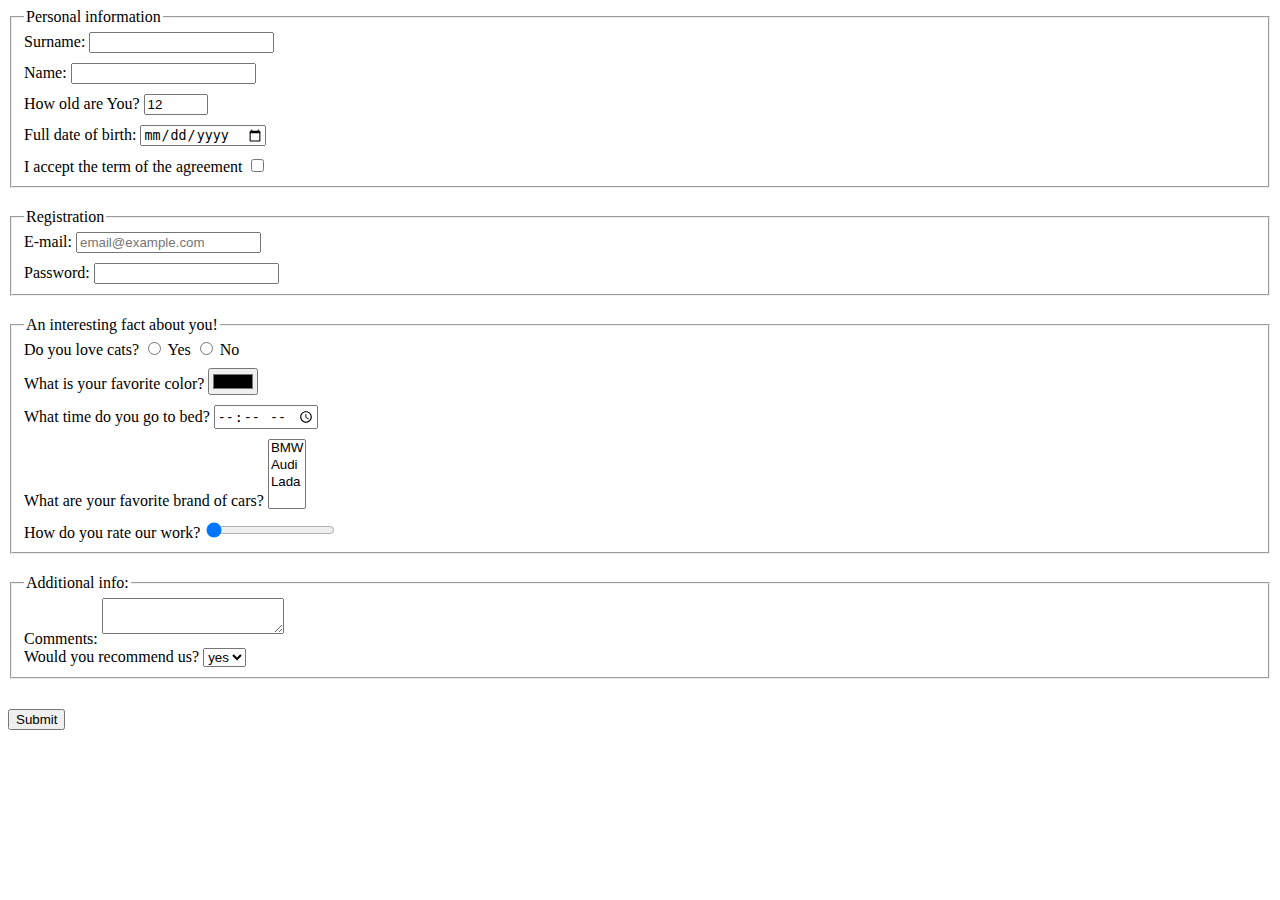
<file: index.html>
<!doctype html><html lang="en"><head><meta charset="UTF-8"><meta name="viewport" content="width=device-width, user-scalable=no, initial-scale=1.0, maximum-scale=1.0, minimum-scale=1.0"><meta http-equiv="X-UA-Compatible" content="ie=edge"><title>HTML Form</title><link rel="stylesheet" href="style.4d7895e9.css"></head><body> <form> <fieldset class="formField"> <legend>Personal information</legend> <label> <span>Surname:</span> <input name="surname" type="text"> </label> <label> <span>Name:</span> <input name="name" type="text"> </label> <label> <span>How old are You?</span> <input name="years" type="number" min="1" max="100" value="12">  </label> <label> <span>Full date of birth:</span> <input name="birth" type="date"> </label> <label> <span>I accept the term of the agreement</span> <input name="term" type="checkbox"> </label> </fieldset> <fieldset class="formField"> <legend>Registration</legend> <label> <span>E-mail:</span> <input class="email" name="email" type="email" placeholder="email@example.com">  </label> <label> <span>Password:</span> <input name="password" type="password"> </label> </fieldset> <fieldset class="formField"> <legend>An interesting fact about you!</legend> <label class="radio"> <span>Do you love cats?</span> <label> <input name="cat" type="radio"> <span>Yes</span> </label> <label> <input name="cat" type="radio"> <span>No</span> </label> </label> <label> <span>What is your favorite color?</span> <input name="color" type="color"> </label> <label> <span>What time do you go to bed?</span> <input name="time" type="time"> </label> <label class="typeCar"> <span>What are your favorite brand of cars?</span> <select name="typeCar" multiple> <option value="BMW">BMW</option> <option value="Audi">Audi</option> <option value="Lada">Lada</option> </select> </label> <label> <span>How do you rate our work?</span> <input name="rate" type="range" value="0">  </label> </fieldset> <fieldset class="formField"> <legend>Additional info:</legend> <label> <span>Comments:</span> <textarea name="comments"></textarea> </label> <label> <span>Would you recommend us?</span> <select name="recommend"> <option selected>yes</option> <option>no</option> </select> </label> </fieldset> <button type="submit">Submit</button> </form> <script type="text/javascript" src="main.e97352c4.js"></script> </body></html>
</file>
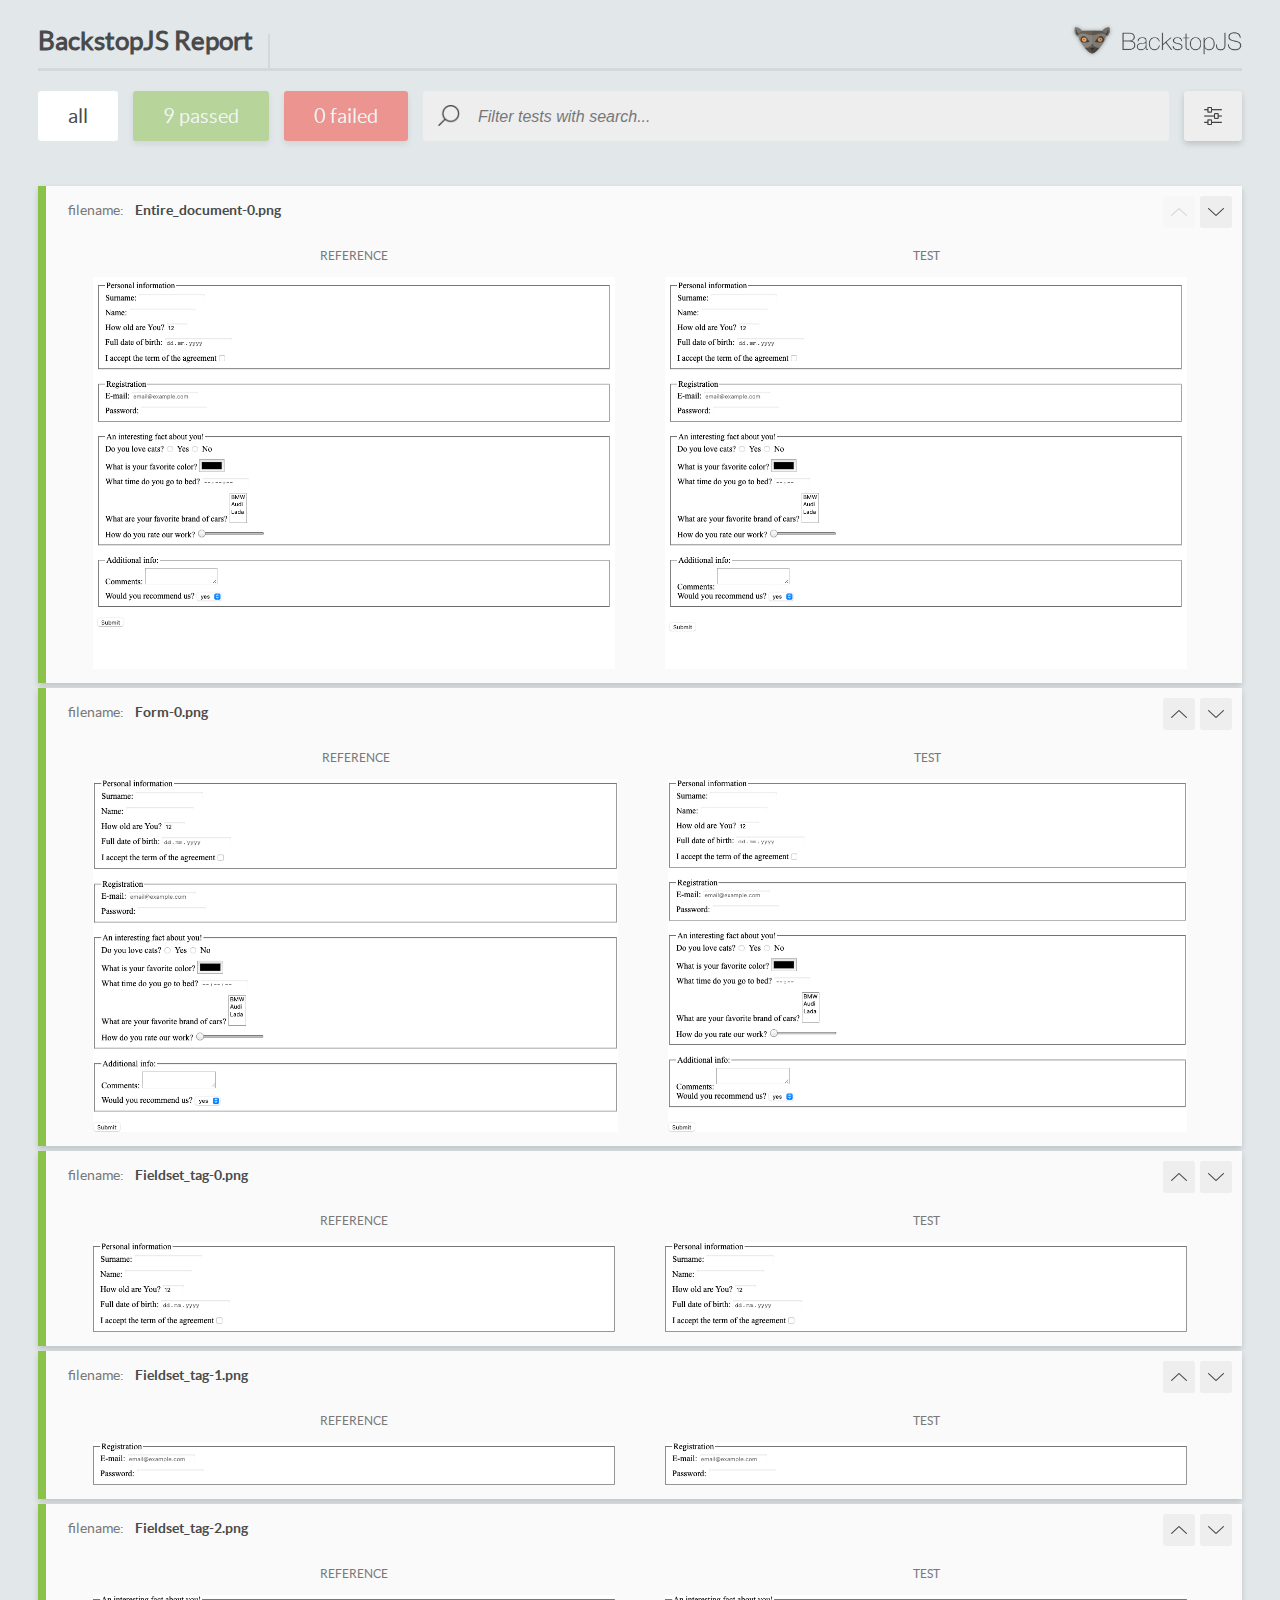
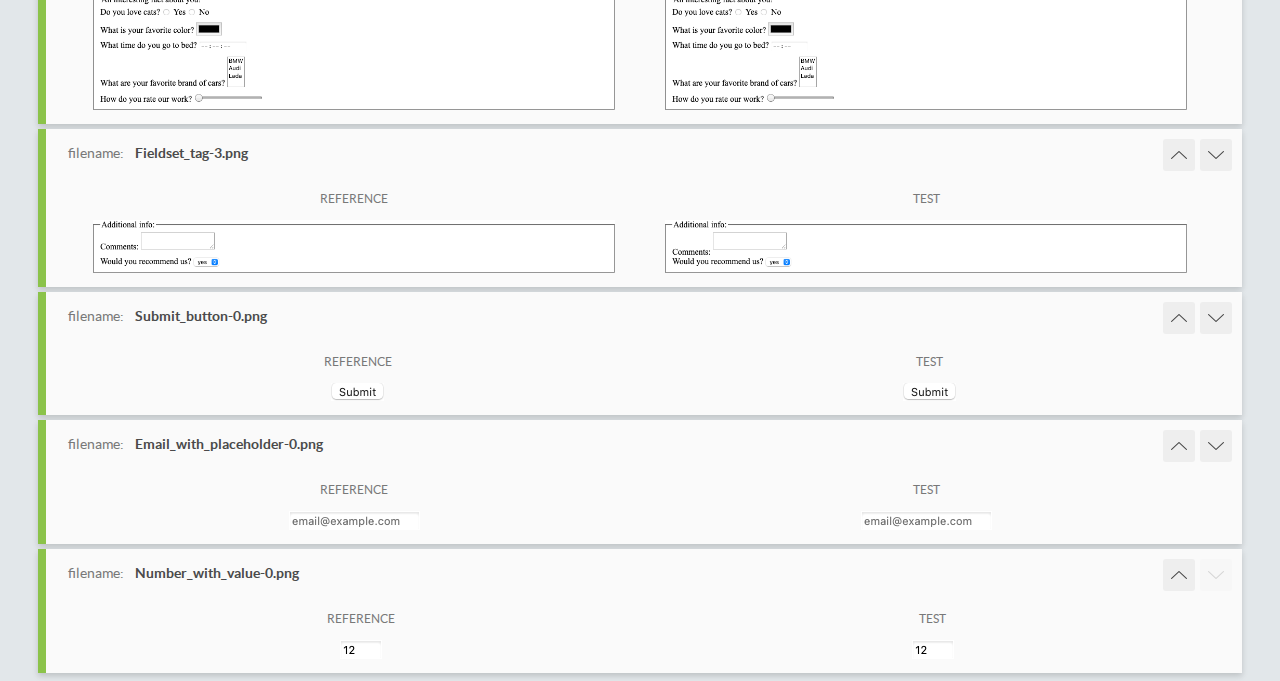
<file: report/html_report/index.html>
<!DOCTYPE html>
<html>
  <head>
    <meta charset="utf-8">
    <title>BackstopJS Report</title>

    <style>
      @font-face {
          font-family: 'latoregular';
          src: url('./assets/fonts/lato-regular-webfont.woff2') format('woff2'),
              url('./assets/fonts/lato-regular-webfont.woff') format('woff');
          font-weight: 400;
          font-style: normal;
      }
      @font-face {
          font-family: 'latobold';
          src: url('./assets/fonts/lato-bold-webfont.woff2') format('woff2'),
              url('./assets/fonts/lato-bold-webfont.woff') format('woff');
          font-weight: 700;
          font-style: normal;
      }

      .ReactModal__Body--open {
          overflow: hidden;
      }
      .ReactModal__Body--open .header {
        display: none;
      }

    </style>
  </head>
  <body style="background-color: #E2E7EA">
    <div id="root">

    </div>
    <script type="text/javascript">
      function report (report) { // eslint-disable-line no-unused-vars
        window.tests = report;
      }
    </script>
    <script type="text/javascript" src="config.js"></script>
    <script type="text/javascript" src="index_bundle.js"></script>
  </body>
</html>
</file>
<file: style.4d7895e9.css>
.formField{display:flex;flex-direction:column;margin-bottom:20px}.typeCar,input,textarea{margin-bottom:10px}.radio,input[type=checkbox]{margin-bottom:3px}input[name=rate],input[type=password]{margin-bottom:0}button{margin-top:10px}
/*# sourceMappingURL=style.4d7895e9.css.map */
</file>
